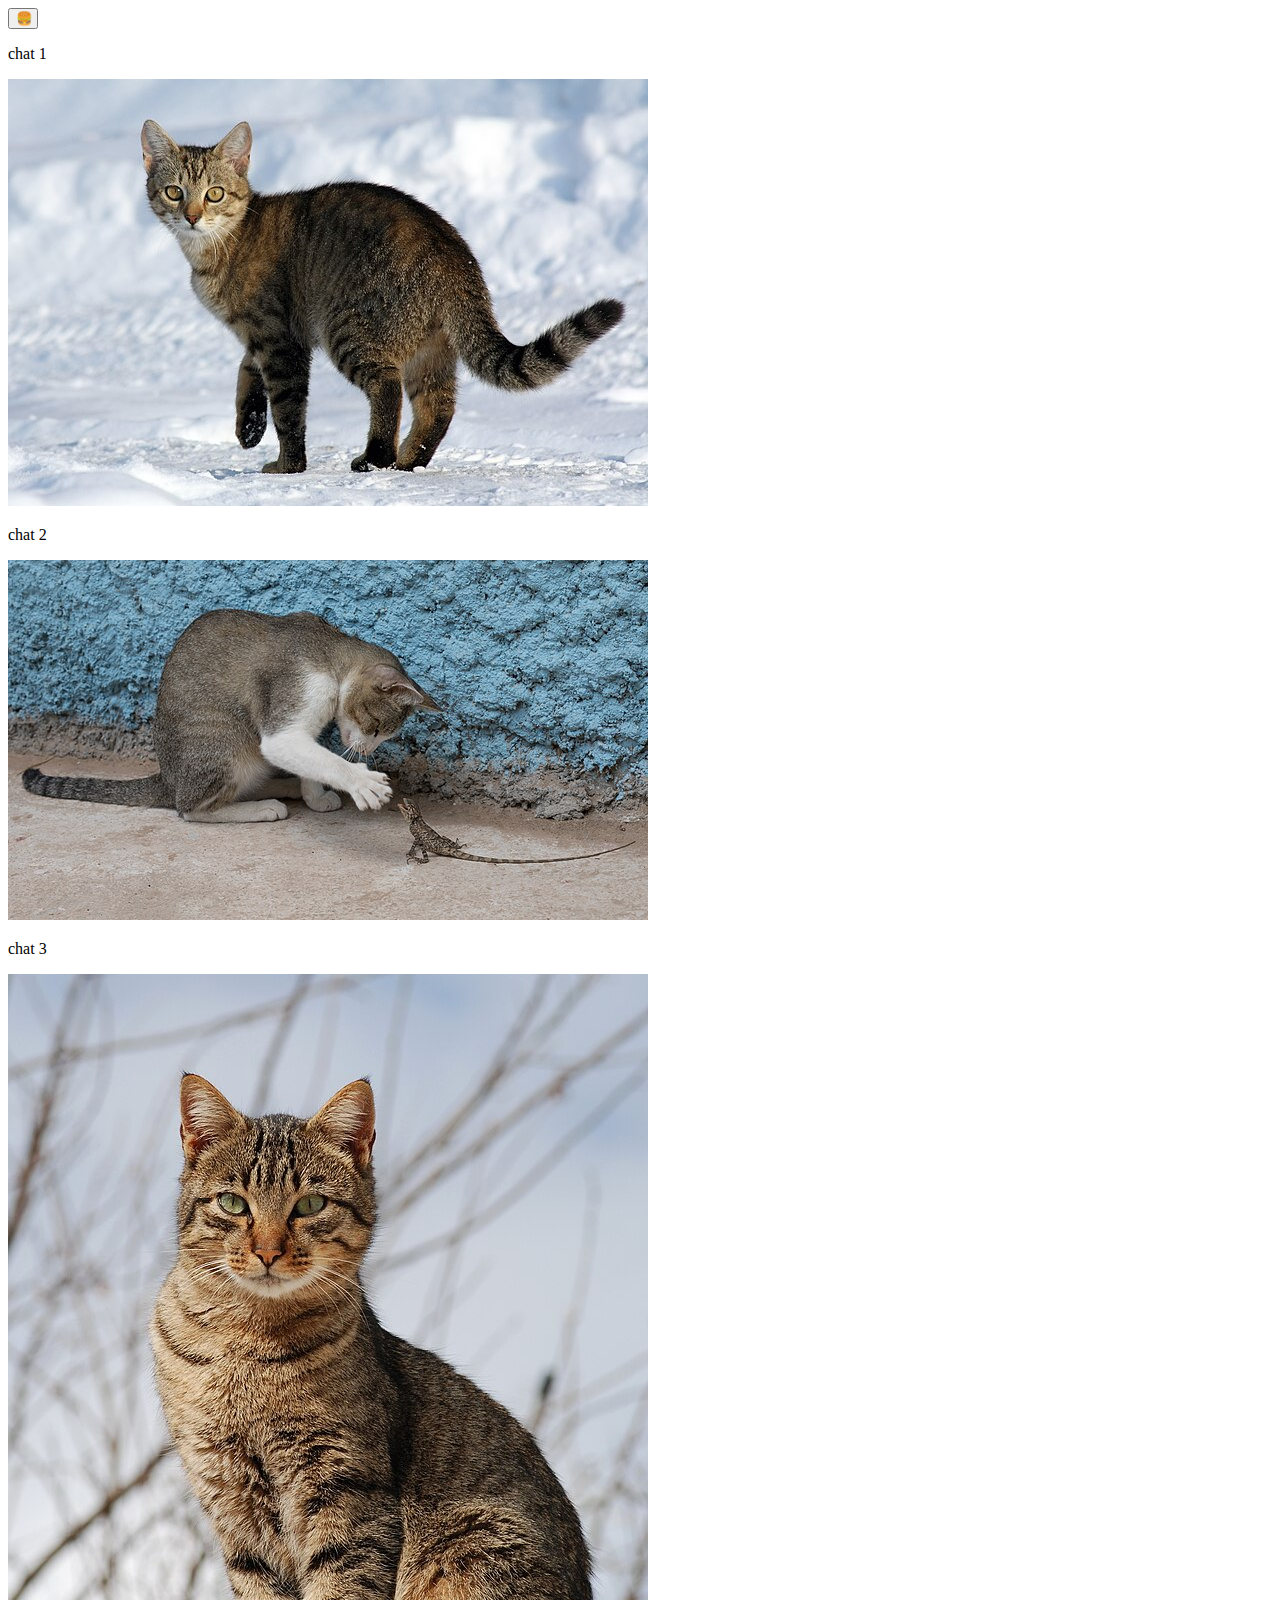
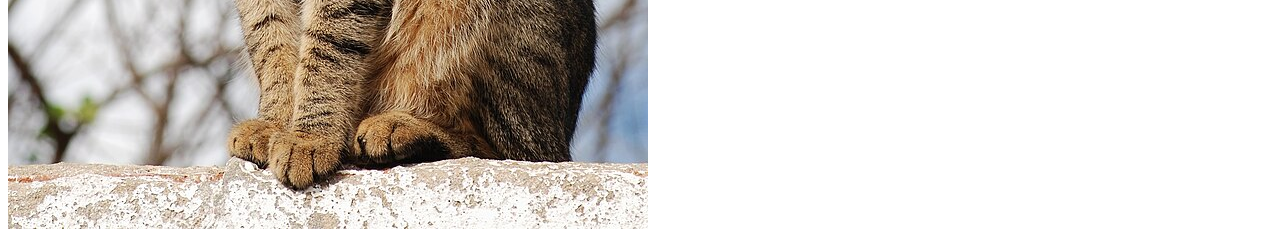
<file: fr/chat.html>
<!DOCTYPE html>
<html lang="en">
<head>
    <meta charset="UTF-8">
    <meta name="viewport" content="width=device-width, initial-scale=1.0">
    <title>Document</title>
    <link rel="stylesheet" href="/src/css/components/menu.css" />
    <script type="module" src="/src/js/script.js"></script>
</head>
<body>
    <button class="header__menu-btn menu-btn" aria-label="menu" aria-expanded="false" aria-controls="mainNav">
        🍔
    </button>
    <nav class="header__menu menu" id="mainNav" aria-hidden="true">
        <ul class="menu__list list-unstyled">
            <li class="menu__item">
                <a class="menu__link" href="chat.html">Les chats</a>
            </li>
            <li class="menu__item">
                <a class="menu__link" href="chien.html">Les chiens</a>
            </li>
            <li class="menu__item">
                <a class="menu__link" href="index.html">Accueil</a>
            </li>
        </ul>
    </nav>
    <title> Les chats</title>
        <p>chat 1</p>
        <img src="/public/Felis_catus-cat_on_snow.jpg" alt="chat 1">
        <p>chat 2</p>
        <img src="/public/Cat_playing_with_a_lizard.jpg" alt="chat 2">
        <p>chat 3</p>
        <img src="/public/Cat_November_2010-1a.jpg" alt="chat 3">

</body>
</html>
</file>
<file: src/css/components/menu.css>
/* Pour construire le menu en mobile : 
On construit le menu tel qu'il sera une fois ouvert.
On ajoute les propriétés "visibility: hidden" et "opacity: 0" pour masquer le menu. */
.menu {
position: fixed ; /* Fixe le menu en position, il ne défilera pas avec la page : https://developer.mozilla.org/fr/docs/Web/CSS/position#fixed */
background-color: rgb(255, 0, 0) ; /* Définit la couleur de fond du menu en blanc : https://developer.mozilla.org/fr/docs/Web/CSS/background-color */
display: flex; /* Utilise Flexbox pour la mise en page des éléments enfants : https://developer.mozilla.org/fr/docs/Web/CSS/display-inside#flex */
top:0; /* Positionne le menu en haut de la page : https://developer.mozilla.org/fr/docs/Web/CSS/top */
bottom: 0;/* Étend le menu jusqu'en bas de la page */
left: 0;/* Positionne le menu à gauche de la page */
  right: 0; /* Étend le menu jusqu'à droite de la page */
  transition: all 0,4s ease-out; /* Définit une transition de 0.4 secondes pour toutes les propriétés, avec un effet d'accélération et de décélération : https://developer.mozilla.org/fr/docs/Web/CSS/transition */
  opacity: 0; /* Rend le menu complètement transparent : https://developer.mozilla.org/fr/docs/Web/CSS/opacity */
  visibility: hidden;/* Cache le menu en le rendant invisible : https://developer.mozilla.org/fr/docs/Web/CSS/visibility#hidden  */
}
/* On se sert de Javascript pour gérer l'ouverture et la fermeture du menu avec l'attribut "aria-hidden" */
.menu[aria-hidden="false"] {
visibility: visible; /* Rend le menu visible */
  opacity: 1;; /* Rend le menu complètement opaque */
}

/* On ajoute une classe sur le body pour empêcher le scroll lorsque le menu est ouvert */
.noscroll {
  overflow: hidden; /* Empêche le défilement de la page */
}

/* Mise en forme du bouton de menu "Hamburger" */
.menu-btn {
  position: relative; /* Positionne le bouton par rapport à son conteneur parent */
  z-index: 3; /* Assure que le bouton est au-dessus des autres éléments */
  width: 30px; /* Définit la largeur du bouton à 30px */
  transition: all 0.4s ease-in-out; /* Ajoute une transition de 0.4 secondes pour toutes les propriétés, avec un effet d'accélération et de décélération */
}

/*
  "aria-expanded" géré par JavaScript pour l'ouverture et la fermeture.
 */
.menu-btn[aria-expanded="true"] {
  transform: rotate(
    90deg
  ); /* Fait pivoter le bouton de menu de 90 degrés lorsqu'il est en état "expanded" */
}
.noscroll {
  overflow: hidden;
}
</file>
